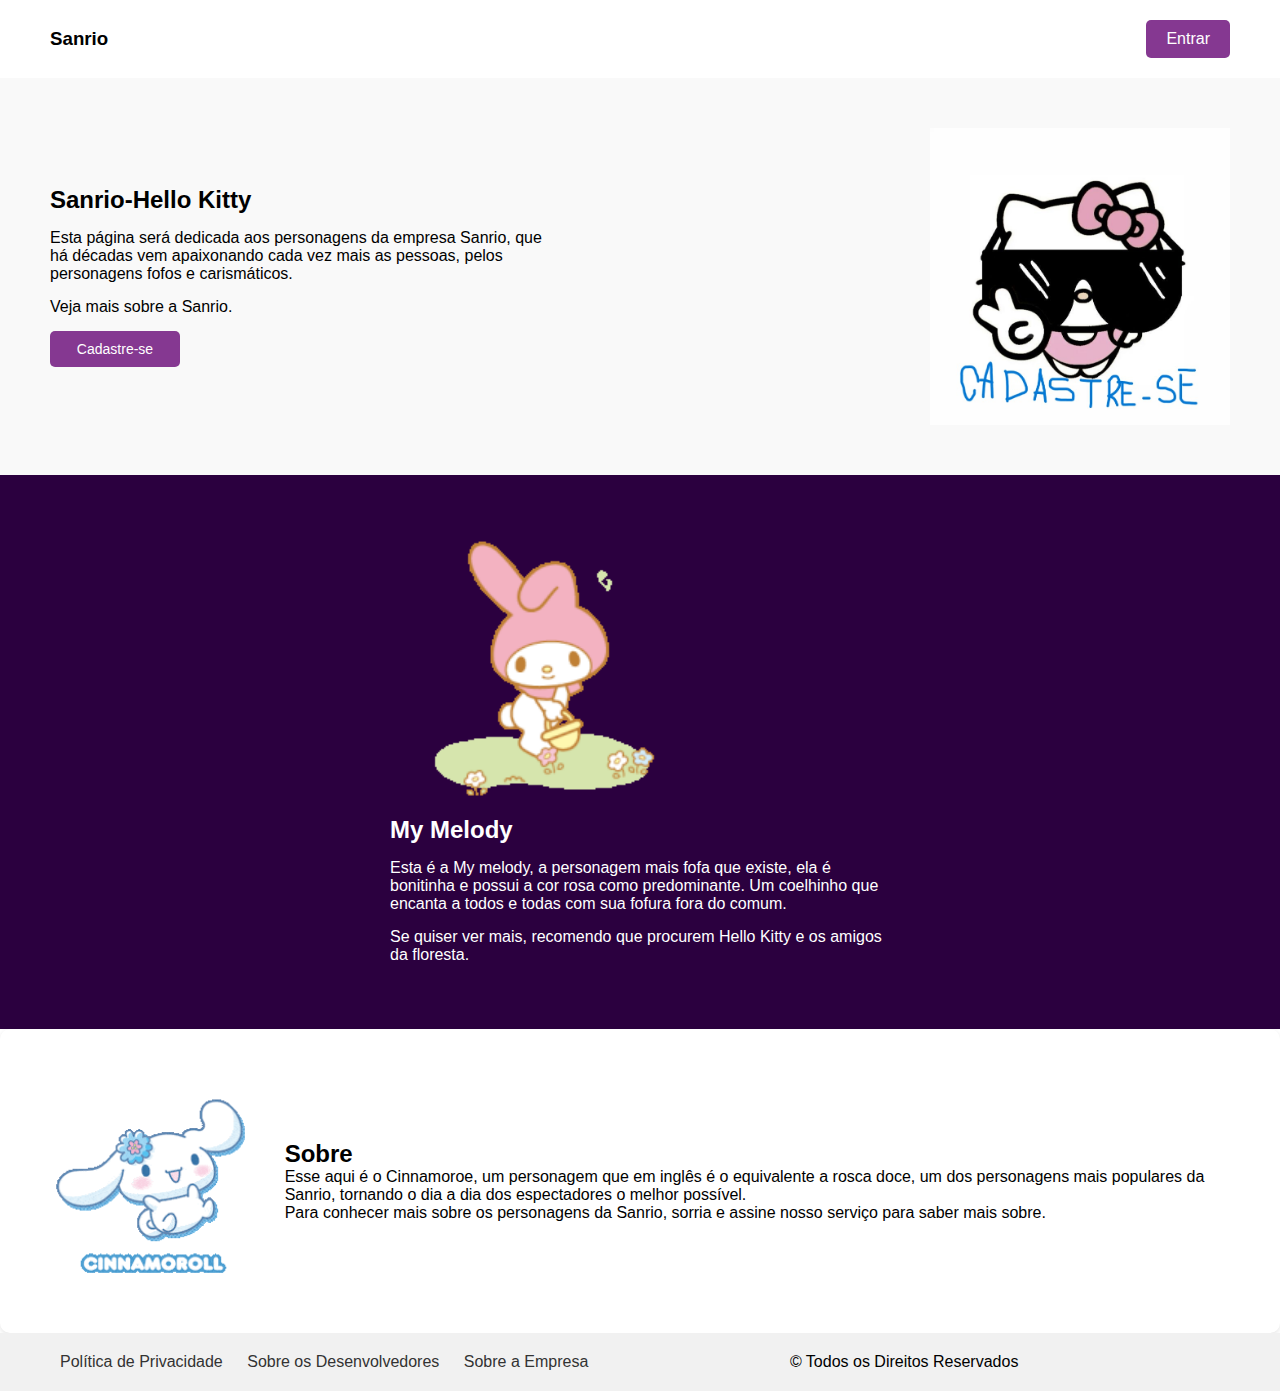
<file: sanrio/index.html>
<!DOCTYPE html>
<html lang="pt-br">
<head>
  <meta charset="UTF-8">
  <meta name="viewport" content="width=device-width, initial-scale=1.0">
  <title>Sanrio</title>
  <link rel="stylesheet" href="styles/styles.css">
</head>
<body>

  <div class="foot">
    <h3>Sanrio</h3>
    <button>Entrar</button>
  </div>

  <div class="container">
    <div class="text">
      <h2>Sanrio-Hello Kitty</h2>
      <p>Esta página será dedicada aos personagens da empresa Sanrio, que há décadas vem apaixonando cada vez mais as pessoas, pelos personagens fofos e carismáticos.</p>
      <p>Veja mais sobre a Sanrio.</p>
      <a href="#" class="btn-link">Cadastre-se</a>
    </div>
    <img src="img/download (72).jpg" class="visao" alt="Inscreva-se">
  </div>

  <div class="container2">
    <div class="text">
      <img src="img/sanrio-my-melody.gif" class="visao" alt="My melody">
      <h2>My Melody</h2>
      <p>Esta é a My melody, a personagem mais fofa que existe, ela é bonitinha e possui a cor rosa como predominante. Um coelhinho que encanta a todos e todas com sua fofura fora do comum.</p>
      <p>Se quiser ver mais, recomendo que procurem Hello Kitty e os amigos da floresta.</p>
    </div>
  </div>

  <div class="container4">
    <img src="img/cute-aww.gif" class="visao" alt="Cinnamoroe">
    <div>
      <h2>Sobre</h2>
      <p>Esse aqui é o Cinnamoroe, um personagem que em inglês é o equivalente a rosca doce, um dos personagens mais populares da Sanrio, tornando o dia a dia dos espectadores o melhor possível.</p>
      <p>Para conhecer mais sobre os personagens da Sanrio, sorria e assine nosso serviço para saber mais sobre.</p>
    </div>
  </div>

  <footer>
    <div>
      <a href="#">Política de Privacidade</a>
      <a href="#">Sobre os Desenvolvedores</a>
      <a href="#">Sobre a Empresa</a>
    </div>
    <p>© Todos os Direitos Reservados</p>
    <ul class="icons">
      <li class="links"><i class="bi bi-instagram"></i></li>
      <li class="links"><i class="bi bi-twitter"></i></li>
      <li class="links"><i class="bi bi-facebook"></i></li>
    </ul>
  </footer>

</body>
</html>
</file>
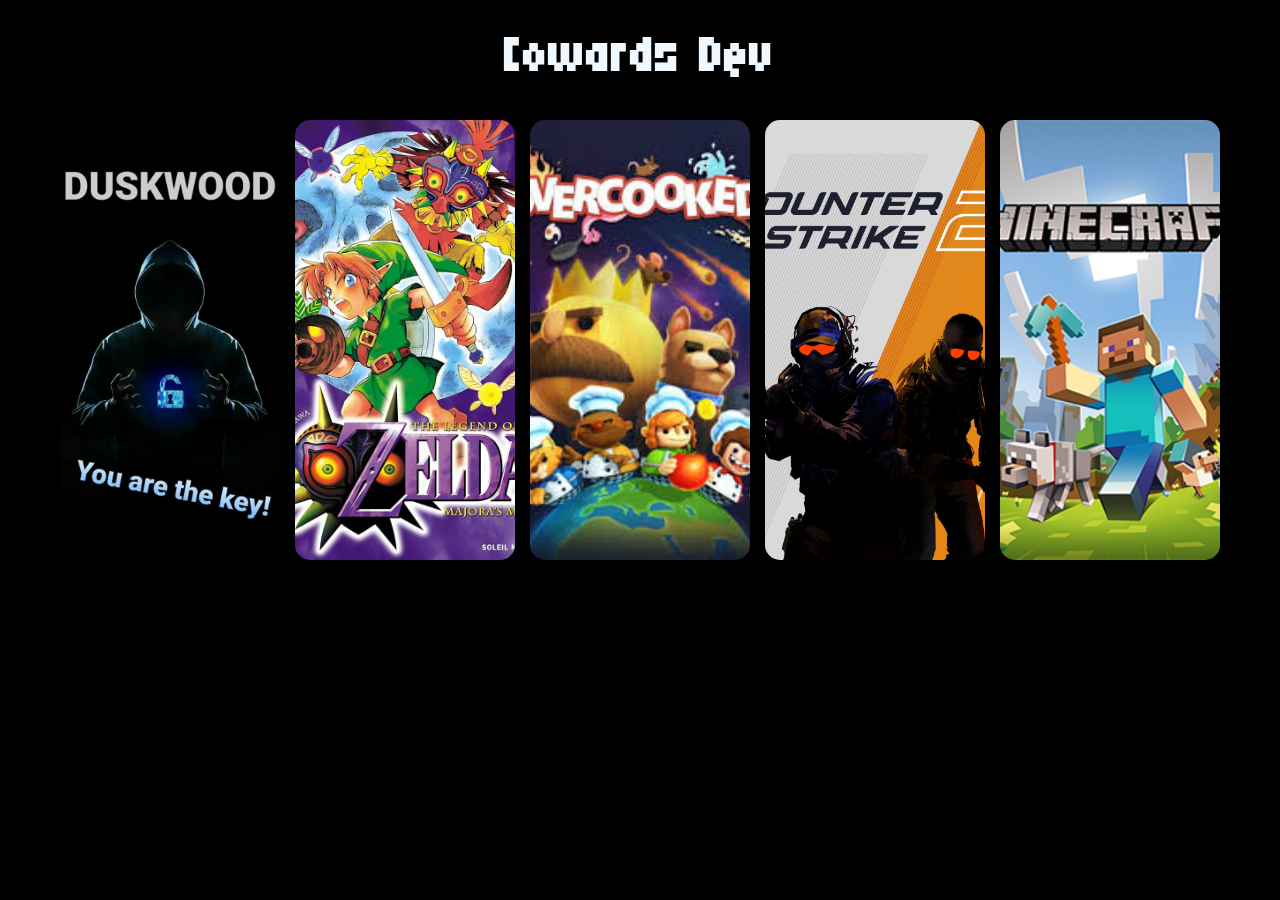
<file: teste-projeto/index.html>
<!DOCTYPE html>
<html lang="pt-br">
<head>
  <meta charset="UTF-8">
  <title>Galeria de Jogos</title>
  <link rel="stylesheet" href="./styles/style.css">
  <link rel="icon" type="image/png" href="./img/favicon/icone_site.png">
  <link rel="preconnect" href="https://fonts.googleapis.com">
  <link rel="preconnect" href="https://fonts.gstatic.com" crossorigin>
  <link href="https://fonts.googleapis.com/css2?family=Manrope:wght@200..800&family=Micro+5&family=Tektur:wght@400..900&display=swap" rel="stylesheet">
</head>
<body>
  <div class="logo">Cowards Dev</div>
  <div class="container">
    <a href="./jogo1.html"><img src="./img/jogo1.png" alt="jogo 1"></a>
    <a href="./jogo2.html"><img src="./img/jogo2.png" alt="jogo 2"></a>
    <a href="./jogo3.html"><img src="./img/jogo3.png" alt="jogo 3"></a>
    <a href="./jogo4.html"><img src="./img/jogo4.png" alt="jogo 4"></a>
    <a href="./jogo5.html"><img src="./img/jogo5.png" alt="jogo 5"></a>
  </div>
  <script src="./scripts/home.js"></script>
</body>
</html>
</file>
<file: sanrio/styles/styles.css>
*{
  margin: 0; 
  padding: 0;
  border: 0; 
  outline: 0;
  text-decoration: none; 
  list-style: none;
  box-sizing: border-box; 
}

body {
  font-family: sans-serif;
  margin: 0;
  padding: 0;
  box-sizing: border-box;
}

.container {
  display: flex;
  justify-content: space-between;
  align-items: center;
  padding: 50px;
  background-color: #f9f9f9;
}

.text {
  flex: 1;
  max-width: 500px;
}

.text h2 {
  margin-top: 0;
}

.text p {
  margin: 15px 0;
}

.visao {
  width: 300px !important;
  height: auto !important;
}

.btn-link {
  display: inline-block;
  text-align: center;
  width: 130px;
  background-color: rgb(133, 56, 145);
  color: white;
  border: none;
  border-radius: 5px;
  padding: 10px;
  font-size: 14px;
  cursor: pointer;
  text-decoration: none;
}

.foot {
  display: flex;
  justify-content: space-between;
  align-items: center;
  padding: 20px 50px;
}

.foot h3 {
  margin: 0;
}

button {
  background-color: rgb(133, 56, 145);
  color: white;
  border: none;
  border-radius: 5px;
  padding: 10px 20px;
  font-size: 16px;
  cursor: pointer;
}

.container2 {
  display: flex;
  justify-content: space-between;
  align-items: center;
  padding: 50px;
  background-color: #2b003f;
  color: white;
  text-align: left;
  justify-content: center;
}

.container3, .container4 {
  display: flex;
  align-items: center;
  padding: 50px;
  gap: 30px;
}

.container4 {
  background-color: white;
  border-radius: 10px;
  box-shadow: 0 2px 5px rgba(0, 0, 0, 0.1);
}

footer {
  display: flex;
  justify-content: space-between;
  align-items: center;
  padding: 20px 50px;
  background-color: #f1f1f1;
}

footer a {
  color: #333;
  text-decoration: none;
  margin: 0 10px;
}

footer a:hover {
  text-decoration: underline;
}

.icons {
  display: flex;
  gap: 10px;
}

.links i {
  font-size: 20px;
  color: #333;
  cursor: pointer;
}

.links i:hover {
  color: rgb(133, 56, 145);
}
</file>
<file: teste-projeto/styles/style.css>
body {
  margin: 0;
  background-color: rgb(0, 0, 0);
  font-family: Arial, sans-serif;
  display: flex;
  flex-direction: column;
  align-items: center;
}

.logo {
  font-size: 70px;
  font-weight: bold;
  margin: 20px;
  font-family: "Micro 5";
  color: aliceblue;
}

.container {
  display: flex;
  gap: 15px;
  padding: 10px;
}

.container img {
  width: 220px;
  height: 440px;
  object-fit: cover;
  border-radius: 15px;
  transition: transform 0.3s ease, filter 0.3s ease, box-shadow 0.3s ease;
  cursor: pointer;
}

.container img.hovered {
  transform: scale(1.2);
  box-shadow: 0px 10px 30px rgba(0, 0, 0, 0.6);
  z-index: 1;
}

.container img.dimmed {
  filter: brightness(0.6);
  transform: scale(0.9);
}
</file>
